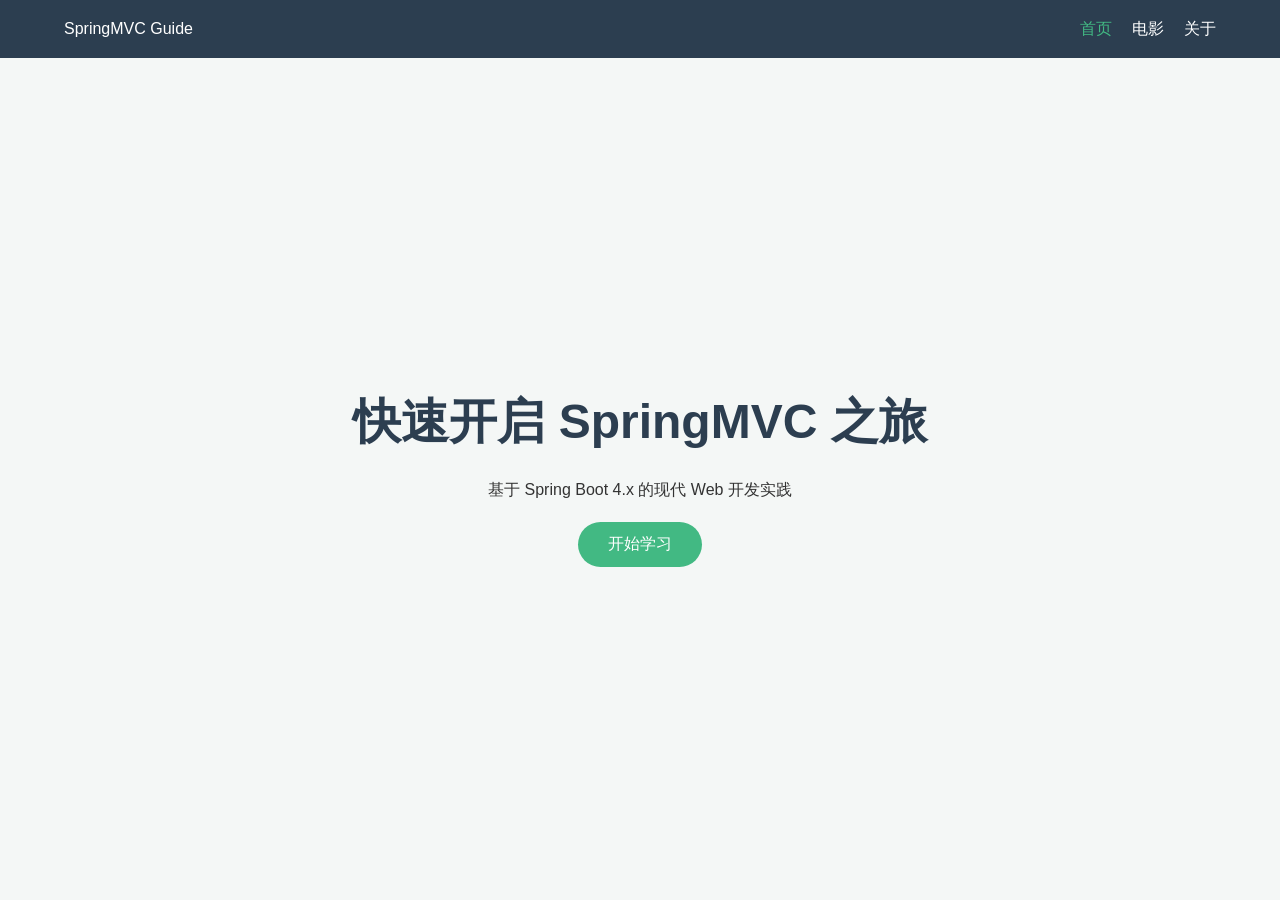
<file: springmvc-01-quickstart/src/main/resources/static/index.html>
<!DOCTYPE html>
<html lang="zh-CN">
<head>
    <meta charset="UTF-8">
    <meta content="width=device-width, initial-scale=1.0" name="viewport">
    <title>首页 - SpringMVC Quickstart</title>
    <link href="css/style.css" rel="stylesheet">
</head>
<body>
<nav class="navbar">
    <div class="logo">SpringMVC Guide</div>
    <ul class="nav-links">
        <li><a class="active" href="index.html">首页</a></li>
        <li><a href="movie.html">电影</a></li>
        <li><a href="about.html">关于</a></li>
    </ul>
</nav>

<main class="hero-section">
    <div class="content">
        <h1>快速开启 SpringMVC 之旅</h1>
        <p>基于 Spring Boot 4.x 的现代 Web 开发实践</p>
        <button class="btn-primary">开始学习</button>
    </div>
</main>

<script type="text/javascript">
    document.querySelector('.btn-primary').addEventListener('click', function () {
        window.location.href = 'about.html';
    });
</script>

</body>
</html>
</file>
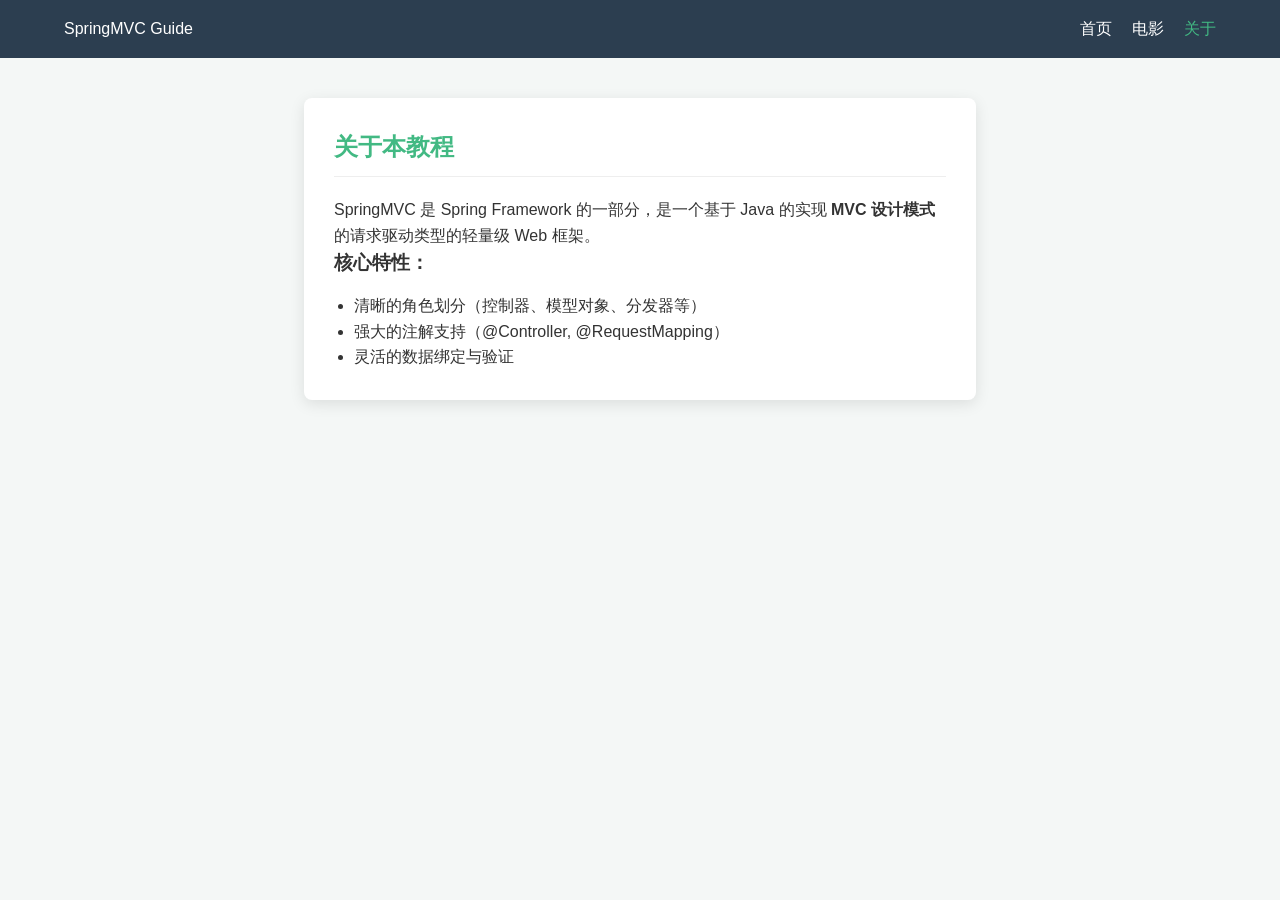
<file: springmvc-01-quickstart/src/main/resources/static/about.html>
<!DOCTYPE html>
<html lang="zh-CN">
<head>
    <meta charset="UTF-8">
    <meta content="width=device-width, initial-scale=1.0" name="viewport">
    <title>关于 - SpringMVC Quickstart</title>
    <link href="css/style.css" rel="stylesheet">
</head>
<body>
<nav class="navbar">
    <div class="logo">SpringMVC Guide</div>
    <ul class="nav-links">
        <li><a href="index.html">首页</a></li>
        <li><a href="movie.html">电影</a></li>
        <li><a class="active" href="about.html">关于</a></li>
    </ul>
</nav>

<main class="container">
    <section class="about-card">
        <h2>关于本教程</h2>
        <hr>
        <p>SpringMVC 是 Spring Framework 的一部分，是一个基于 Java 的实现 <strong>MVC 设计模式</strong> 的请求驱动类型的轻量级
            Web 框架。</p>
        <h3>核心特性：</h3>
        <ul>
            <li>清晰的角色划分（控制器、模型对象、分发器等）</li>
            <li>强大的注解支持（@Controller, @RequestMapping）</li>
            <li>灵活的数据绑定与验证</li>
        </ul>
    </section>
</main>
</body>
</html>
</file>
<file: springmvc-01-quickstart/src/main/resources/static/css/style.css>
/* 基础重置 */
* {
    margin: 0;
    padding: 0;
    box-sizing: border-box;
}

body {
    font-family: 'Segoe UI', Tahoma, Geneva, Verdana, sans-serif;
    line-height: 1.6;
    background-color: #f4f7f6;
    color: #333;
}

/* 导航栏样式 */
.navbar {
    background-color: #2c3e50;
    color: white;
    display: flex;
    justify-content: space-between;
    align-items: center;
    padding: 1rem 5%;
    position: sticky;
    top: 0;
    z-index: 1000;
}

.nav-links {
    list-style: none;
    display: flex;
}

.nav-links li {
    margin-left: 20px;
}

.nav-links a {
    color: white;
    text-decoration: none;
    font-weight: 500;
    transition: color 0.3s;
}

.nav-links a:hover, .nav-links a.active {
    color: #42b983; /* Spring 风格的绿色 */
}

/* 首页：全屏居中布局 */
.hero-section {
    height: calc(100vh - 64px); /* 减去导航栏高度 */
    display: flex;
    justify-content: center;
    align-items: center;
    text-align: center;
}

.hero-section h1 {
    font-size: 3rem;
    margin-bottom: 1rem;
    color: #2c3e50;
}

.btn-primary {
    background-color: #42b983;
    color: white;
    border: none;
    padding: 12px 30px;
    border-radius: 25px;
    cursor: pointer;
    font-size: 1rem;
    margin-top: 20px;
}

/* 关于页：标准容器布局 */
.container {
    padding: 40px 5%;
    max-width: 800px;
    margin: 0 auto;
}

.about-card {
    background: white;
    padding: 30px;
    border-radius: 8px;
    box-shadow: 0 4px 15px rgba(0, 0, 0, 0.1);
}

.about-card h2 {
    color: #42b983;
    margin-bottom: 10px;
}

.about-card hr {
    border: 0;
    height: 1px;
    background: #eee;
    margin-bottom: 20px;
}

.about-card ul {
    margin-top: 15px;
    padding-left: 20px;
}
</file>
